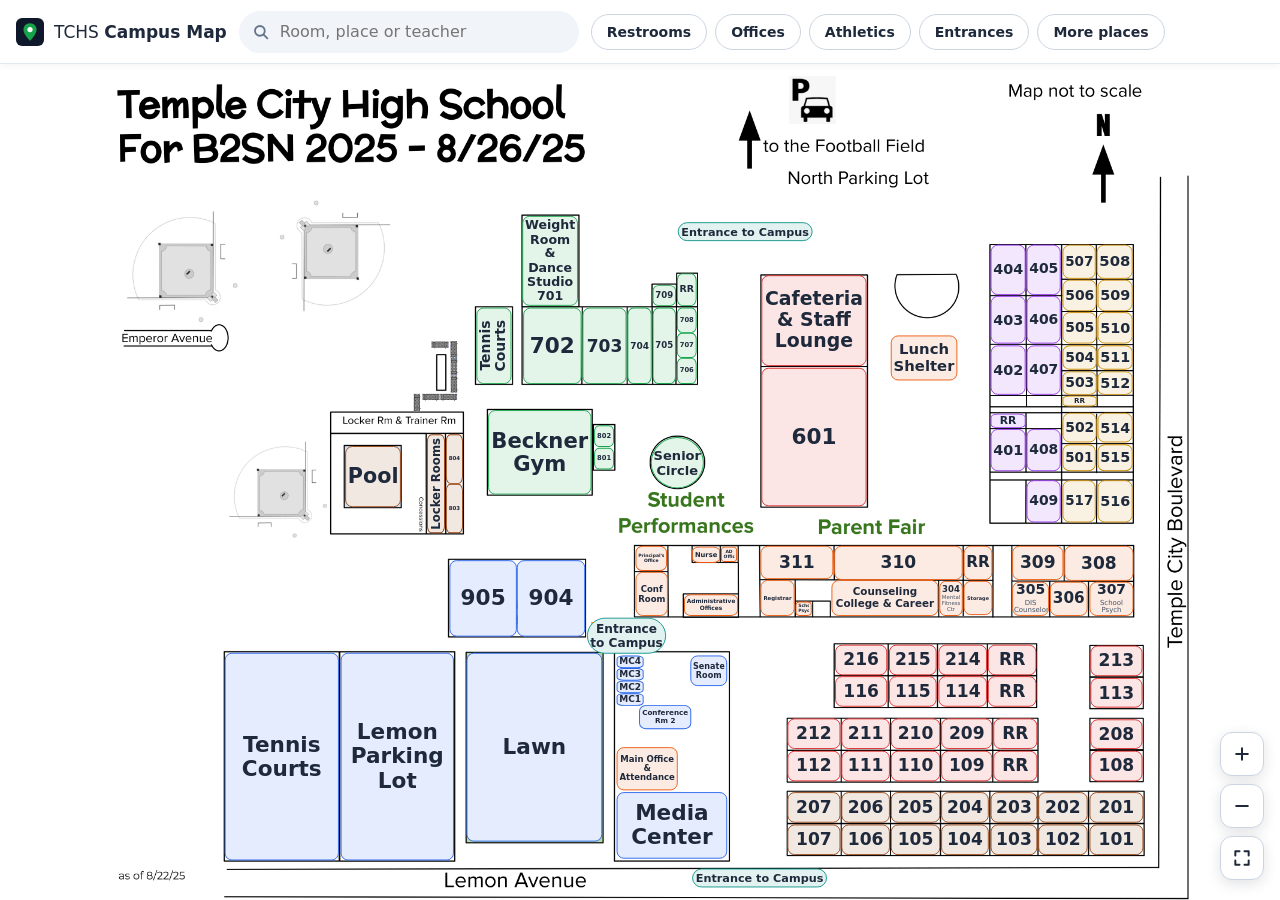
<file: index.html>
<!doctype html>
<html lang="en">
<head>
  <meta charset="utf-8">
  <meta name="viewport" content="width=device-width, initial-scale=1, viewport-fit=cover">
  <title>TCHS Campus Map</title>
  <meta name="description" content="Interactive map of Temple City High School. Find any room, office or teacher and see photos of it.">
  <meta name="theme-color" content="#0f172a">
  <link rel="icon" href="web/icon.svg" type="image/svg+xml">
  <link rel="stylesheet" href="web/style.css">
</head>
<body>
  <header class="bar">
    <a class="brand" href="./" aria-label="TCHS Campus Map home">
      <img src="web/icon.svg" alt="" width="28" height="28">
      <span>TCHS <b>Campus Map</b></span>
    </a>
    <div class="search" role="search">
      <svg viewBox="0 0 24 24" aria-hidden="true"><circle cx="10.5" cy="10.5" r="6.5"/><path d="m15.5 15.5 5 5"/></svg>
      <input id="search" type="search" placeholder="Room, place or teacher" autocomplete="off" spellcheck="false"
             aria-label="Search rooms, places or teachers" aria-controls="results" enterkeyhint="go">
      <span id="count" aria-live="polite"></span>
      <ul id="results" role="listbox" hidden></ul>
    </div>
    <nav class="chips" aria-label="Quick find">
      <button type="button" data-kind="restroom">Restrooms</button>
      <button type="button" data-kind="office">Offices</button>
      <button type="button" data-kind="athletics">Athletics</button>
      <button type="button" data-kind="entrance">Entrances</button>
      <button type="button" id="more-button">More places</button>
    </nav>
  </header>

  <main id="viewport" aria-label="Campus map. Drag to move, pinch or scroll to zoom.">
    <div id="stage">
      <img id="map" alt="Temple City High School campus map" width="1240" height="930" draggable="false">
    </div>
    <div class="zoom" aria-label="Zoom">
      <button type="button" id="zoom-in" aria-label="Zoom in">
        <svg viewBox="0 0 24 24" aria-hidden="true"><path d="M12 5v14M5 12h14"/></svg></button>
      <button type="button" id="zoom-out" aria-label="Zoom out">
        <svg viewBox="0 0 24 24" aria-hidden="true"><path d="M5 12h14"/></svg></button>
      <button type="button" id="zoom-fit" aria-label="Show the whole map">
        <svg viewBox="0 0 24 24" aria-hidden="true"><path d="M4 9V4h5M20 9V4h-5M4 15v5h5M20 15v5h-5"/></svg></button>
    </div>
    <div id="tooltip" role="tooltip" hidden></div>
    <p id="kiosk-banner" hidden>Tap a room &ndash; or type a room number or teacher</p>
    <p id="loading">Loading map&hellip;</p>
  </main>

  <section id="viewer" hidden aria-modal="true" role="dialog" aria-labelledby="viewer-title">
    <img id="photo" alt="">
    <button type="button" class="pill back" id="viewer-back">&larr;&ensp;Back to map</button>
    <button type="button" class="pill share" id="viewer-share">Share</button>
    <button type="button" class="arrow prev" id="viewer-prev" aria-label="Previous photo">
      <svg viewBox="0 0 24 24" aria-hidden="true"><path d="m15 5-7 7 7 7"/></svg></button>
    <button type="button" class="arrow next" id="viewer-next" aria-label="Next photo">
      <svg viewBox="0 0 24 24" aria-hidden="true"><path d="m9 5 7 7-7 7"/></svg></button>
    <div class="caption">
      <h2><span id="viewer-title"></span> <small id="viewer-count"></small></h2>
      <p id="viewer-details" hidden></p>
      <p id="viewer-note" hidden>Stand-in photo &ndash; real photo coming soon</p>
    </div>
  </section>

  <section id="more" hidden aria-modal="true" role="dialog" aria-labelledby="more-title">
    <div class="panel">
      <button type="button" class="close" id="more-close" aria-label="Close">
        <svg viewBox="0 0 24 24" aria-hidden="true"><path d="M6 6l12 12M18 6 6 18"/></svg></button>
      <h2 id="more-title">More places</h2>
      <p>Photos of places that aren&rsquo;t outlined on the map</p>
      <ul id="more-list"></ul>
    </div>
  </section>

  <div id="toast" role="status" hidden></div>
  <script src="web/app.js"></script>
</body>
</html>
</file>
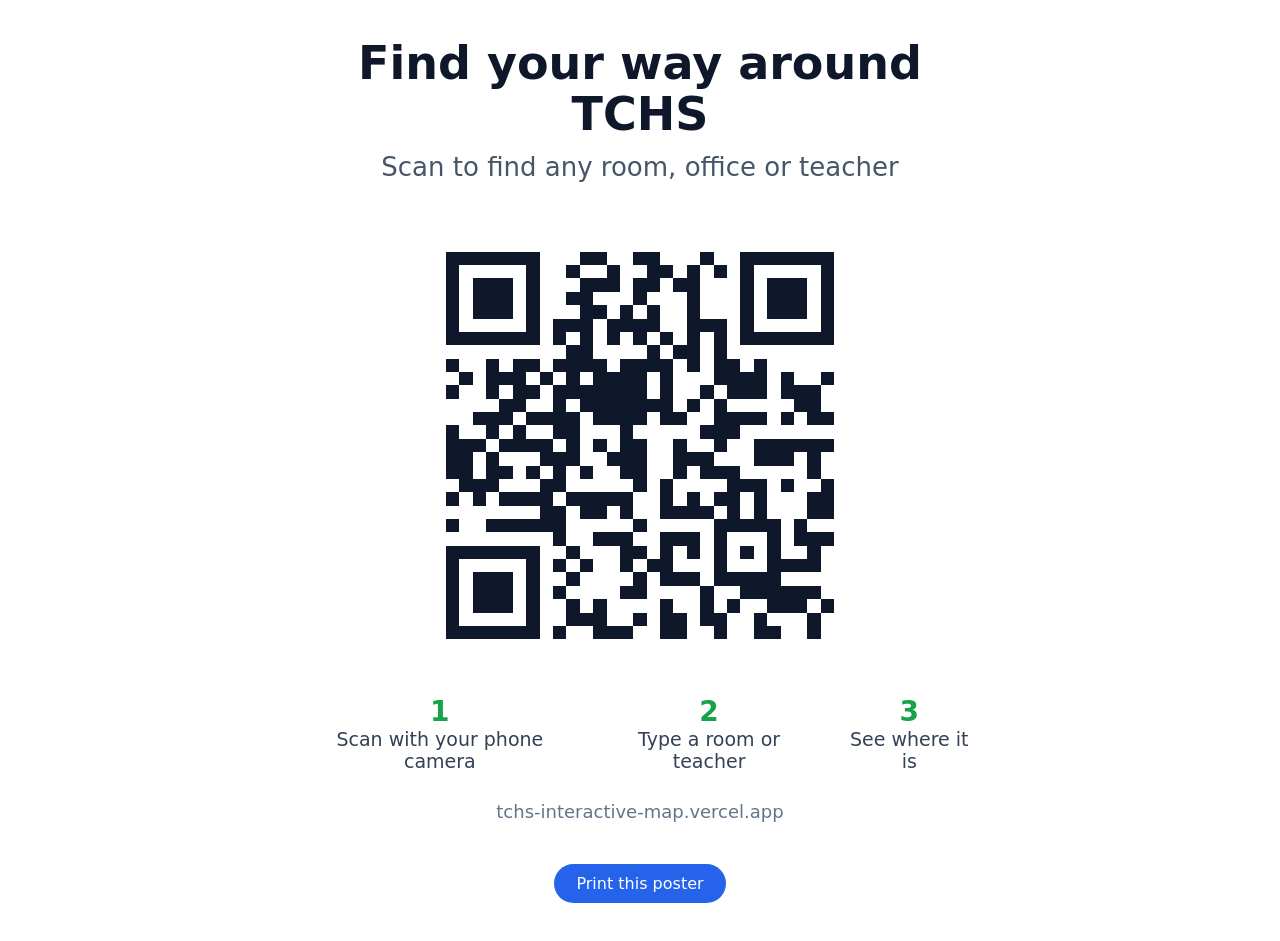
<file: web/poster.html>
<!doctype html>
<html lang="en">
<head>
  <meta charset="utf-8">
  <meta name="viewport" content="width=device-width, initial-scale=1">
  <title>TCHS Campus Map – QR poster</title>
  <style>
    @page { size: letter; margin: 0.6in; }
    body { margin: 0; font-family: "Segoe UI", system-ui, -apple-system, Roboto, Arial, sans-serif; color: #0f172a; text-align: center; }
    .poster { max-width: 7in; margin: 0 auto; padding: 0.4in 0; }
    h1 { margin: 0; font-size: 46px; line-height: 1.1; }
    h2 { margin: 12px 0 0; font-size: 26px; font-weight: 500; color: #475569; }
    img { display: block; width: 4.6in; height: 4.6in; margin: 0.45in auto 0.3in; image-rendering: pixelated; }
    .steps { display: flex; justify-content: center; gap: 28px; margin: 0 0 0.3in; font-size: 19px; color: #334155; }
    .steps b { display: block; font-size: 28px; color: #16a34a; }
    .url { font-size: 18px; color: #64748b; word-break: break-all; }
    .print { margin-top: 24px; padding: 10px 22px; font: inherit; font-size: 16px; border: 0; border-radius: 20px; background: #2563eb; color: #fff; cursor: pointer; }
    @media print { .print { display: none; } }
  </style>
</head>
<body>
  <div class="poster">
    <h1>Find your way around TCHS</h1>
    <h2>Scan to find any room, office or teacher</h2>
    <img src="qr-code.png" alt="QR code for the TCHS Campus Map">
    <div class="steps">
      <div><b>1</b>Scan with your phone camera</div>
      <div><b>2</b>Type a room or teacher</div>
      <div><b>3</b>See where it is</div>
    </div>
    <p class="url">tchs-interactive-map.vercel.app</p>
    <button class="print" onclick="print()">Print this poster</button>
  </div>
</body>
</html>
</file>
<file: web/style.css>
:root {
  --text: #1e293b;
  --subtext: #475569;
  --muted: #64748b;
  --line: #cbd5e1;
  --dark: #0f172a;
  --accent: #2563eb;
  --font: "Segoe UI", system-ui, -apple-system, "Helvetica Neue", Roboto, Arial, sans-serif;
  color-scheme: light;
}

* { box-sizing: border-box; }
html, body { height: 100%; margin: 0; }
body {
  display: flex;
  flex-direction: column;
  font-family: var(--font);
  color: var(--text);
  background: #f8fafc;
  overflow: hidden;
  -webkit-tap-highlight-color: transparent;
}
button { font: inherit; color: inherit; cursor: pointer; }
svg { fill: none; stroke: currentColor; stroke-width: 2.4; stroke-linecap: round; stroke-linejoin: round; }

/* ------------------------------------------------------------------ Top bar */

.bar {
  position: relative;
  z-index: 5;
  display: flex;
  align-items: center;
  gap: 12px;
  flex: none;
  min-height: 64px;
  padding: 10px max(16px, env(safe-area-inset-right)) 10px max(16px, env(safe-area-inset-left));
  background: #fff;
  border-bottom: 1px solid #e2e8f0;
  box-shadow: 0 1px 8px rgb(15 23 42 / .06);
}
.brand {
  display: flex; align-items: center; gap: 10px;
  color: var(--text); text-decoration: none; font-size: 17px; white-space: nowrap;
}
.brand b { font-weight: 650; }

.search { position: relative; flex: 0 1 340px; min-width: 0; }
.search svg { position: absolute; left: 13px; top: 50%; width: 18px; height: 18px; margin-top: -9px; color: var(--muted); pointer-events: none; }
#search {
  width: 100%; height: 42px; padding: 0 84px 0 40px;
  font: 500 16px var(--font); color: var(--text);
  background: #f1f5f9; border: 1.5px solid transparent; border-radius: 21px; outline: none;
  transition: border-color .15s, background .15s;
}
#search:focus { background: #fff; border-color: var(--accent); }
#search::-webkit-search-cancel-button { display: none; }
#count { position: absolute; right: 16px; top: 50%; transform: translateY(-50%); font-size: 12px; color: var(--muted); pointer-events: none; }
#count.none { color: #dc2626; }

#results {
  position: absolute; left: 0; right: 0; top: calc(100% + 6px);
  max-height: min(60vh, 420px); overflow-y: auto;
  margin: 0; padding: 6px; list-style: none;
  background: #fff; border: 1px solid #e2e8f0; border-radius: 14px;
  box-shadow: 0 12px 32px rgb(15 23 42 / .16);
}
#results li { display: flex; align-items: center; gap: 10px; padding: 9px 10px; border-radius: 9px; cursor: pointer; }
#results li:hover, #results li.active { background: #eff6ff; }
#results .dot { flex: none; width: 10px; height: 10px; border-radius: 50%; background: var(--c); }
#results .name { font-weight: 600; }
#results .info { display: block; font-size: 13px; color: var(--muted); }

.chips { display: flex; gap: 8px; overflow-x: auto; scrollbar-width: none; }
.chips::-webkit-scrollbar { display: none; }
.chips button {
  flex: none; height: 36px; padding: 0 15px;
  font-size: 14px; font-weight: 550;
  background: #fff; border: 1px solid var(--line); border-radius: 18px;
  transition: background .15s, border-color .15s, color .15s;
}
.chips button:hover { background: #eff6ff; border-color: var(--accent); }
.chips button.on { background: var(--accent); border-color: var(--accent); color: #fff; }

/* ------------------------------------------------------------------ Map */

#viewport {
  position: relative;
  flex: 1;
  min-height: 0;
  overflow: hidden;
  touch-action: none;
  cursor: grab;
  background: #fff;
}
#viewport.dragging { cursor: grabbing; }
#stage { position: absolute; left: 0; top: 0; width: 1240px; height: 930px; transform-origin: 0 0; }
#map { display: block; width: 1240px; height: 930px; user-select: none; -webkit-user-drag: none; }
#loading { position: absolute; inset: 0; display: grid; place-items: center; margin: 0; color: var(--muted); }

.place {
  position: absolute;
  display: flex; flex-direction: column; align-items: center; justify-content: center;
  padding: 0; margin: 0;
  font-weight: 600; line-height: 1.12; text-align: center; color: var(--text);
  background: color-mix(in srgb, var(--c) 12%, #fff);
  border: 1px solid var(--c);
  border-radius: min(8px, 25%);
  overflow: hidden;
  transition: background .15s, box-shadow .15s, opacity .2s;
}
.place::before { content: ""; position: absolute; inset: -1px; border: 2px solid transparent; border-radius: inherit; }
.place:hover, .place:focus-visible { background: color-mix(in srgb, var(--c) 40%, #fff); outline: none; }
.place:hover::before, .place:focus-visible::before { border-color: var(--c); }
.place.circle { border-radius: 50%; }
.place.tag { border-radius: 999px; }
.place .label { display: block; max-width: calc(100% - 4px); overflow: hidden; pointer-events: none; }
.place .note { display: block; max-width: calc(100% - 2px); margin-top: 1px; font-weight: 500; color: var(--subtext); pointer-events: none; }
.place.sideways .label { max-width: none; max-height: calc(100% - 4px); writing-mode: vertical-rl; transform: rotate(180deg); }

.place.match { background: color-mix(in srgb, var(--c) 48%, #fff); z-index: 1; overflow: visible; }
.place.match::after {
  content: ""; position: absolute; inset: -5px;
  border: 2.5px solid var(--c); border-radius: inherit;
  animation: pulse 1.1s ease-in-out infinite;
}
.place.dim { background: #f1f5f9; border-color: var(--line); }
.place.dim > * { opacity: .32; }
@keyframes pulse { 50% { inset: -9px; opacity: .45; } }

.zoom {
  position: absolute; z-index: 2; right: max(16px, env(safe-area-inset-right)); bottom: max(20px, env(safe-area-inset-bottom));
  display: flex; flex-direction: column; gap: 8px;
}
.zoom button {
  display: grid; place-items: center; width: 44px; height: 44px; padding: 0;
  background: #fff; border: 1px solid var(--line); border-radius: 12px;
  box-shadow: 0 4px 14px rgb(15 23 42 / .12);
}
.zoom button:hover { background: #eff6ff; border-color: var(--accent); }
.zoom svg { width: 20px; height: 20px; }

#tooltip {
  position: absolute; z-index: 3; pointer-events: none;
  max-width: 280px; padding: 7px 12px;
  font-size: 14px; font-weight: 600; color: #fff;
  background: rgb(15 23 42 / .92); border-radius: 10px;
  transform: translate(-50%, calc(-100% - 14px));
}
#tooltip small { display: block; font-weight: 500; color: #cbd5e1; }

#kiosk-banner {
  position: absolute; left: 50%; bottom: 28px; transform: translateX(-50%);
  margin: 0; padding: 14px 28px;
  font-size: 22px; font-weight: 600; color: #fff; white-space: nowrap;
  background: var(--dark); border-radius: 30px;
  box-shadow: 0 10px 30px rgb(15 23 42 / .3);
  animation: breathe 2s ease-in-out infinite;
}
@keyframes breathe { 50% { opacity: .82; } }

/* ------------------------------------------------------------------ Photo viewer */

#viewer {
  position: fixed; inset: 0; z-index: 20;
  background: var(--dark);
  touch-action: pan-y;
  animation: fade .25s ease;
}
@keyframes fade { from { opacity: 0; } }
#photo { position: absolute; inset: 0; width: 100%; height: 100%; object-fit: contain; user-select: none; -webkit-user-drag: none; }
#photo.swap { animation: fade .25s ease; }

.pill {
  position: absolute; top: max(16px, env(safe-area-inset-top));
  height: 44px; padding: 0 20px;
  font-size: 16px; font-weight: 600;
  background: rgb(255 255 255 / .94); border: 0; border-radius: 22px;
  box-shadow: 0 6px 20px rgb(0 0 0 / .25);
}
.pill:hover { background: #fff; }
.back { left: max(16px, env(safe-area-inset-left)); }
.share { right: max(16px, env(safe-area-inset-right)); }

.arrow {
  position: absolute; top: 50%; width: 52px; height: 52px; margin-top: -26px; padding: 0;
  display: grid; place-items: center;
  color: #fff; background: rgb(15 23 42 / .55); border: 0; border-radius: 50%;
}
.arrow:hover { background: rgb(15 23 42 / .85); }
.arrow svg { width: 26px; height: 26px; stroke-width: 2.8; }
.prev { left: max(14px, env(safe-area-inset-left)); }
.next { right: max(14px, env(safe-area-inset-right)); }

.caption {
  position: absolute; left: 50%; bottom: max(22px, env(safe-area-inset-bottom)); transform: translateX(-50%);
  width: max-content; max-width: calc(100% - 32px);
  padding: 12px 26px; text-align: center; color: #fff;
  background: rgb(15 23 42 / .92); border-radius: 26px;
}
.caption h2 { margin: 0; font-size: 22px; font-weight: 650; }
.caption small { margin-left: 8px; font-size: 14px; font-weight: 500; color: #cbd5e1; }
.caption p { margin: 4px 0 0; font-size: 15px; color: #e2e8f0; }
#viewer-note { font-size: 13px; color: #cbd5e1; }

/* ------------------------------------------------------------------ More places */

#more {
  position: fixed; inset: 0; z-index: 15;
  display: grid; place-items: center; padding: 16px;
  background: rgb(15 23 42 / .5);
  animation: fade .2s ease;
}
#more[hidden], #viewer[hidden] { display: none; }
.panel {
  position: relative; width: min(520px, 100%); max-height: 100%; overflow-y: auto;
  padding: 24px; background: #fff; border-radius: 18px;
  box-shadow: 0 24px 60px rgb(15 23 42 / .35);
}
.panel h2 { margin: 0; font-size: 24px; }
.panel > p { margin: 6px 0 16px; color: var(--muted); font-size: 14px; }
.close {
  position: absolute; right: 16px; top: 16px; width: 38px; height: 38px; padding: 0;
  display: grid; place-items: center; background: #f1f5f9; border: 0; border-radius: 50%;
}
.close:hover { background: #e2e8f0; }
.close svg { width: 18px; height: 18px; }
#more-list { margin: 0; padding: 0; list-style: none; display: grid; gap: 8px; }
#more-list button {
  display: flex; justify-content: space-between; align-items: center; width: 100%;
  padding: 12px 16px; font-size: 16px; font-weight: 600; text-align: left;
  background: #f8fafc; border: 1px solid #e2e8f0; border-radius: 12px;
}
#more-list button:hover { background: #eff6ff; border-color: var(--accent); }
#more-list span { font-size: 13px; font-weight: 500; color: var(--muted); }

#toast {
  position: fixed; left: 50%; bottom: 110px; z-index: 30; transform: translateX(-50%);
  padding: 10px 18px; color: #fff; background: var(--dark); border-radius: 20px;
  font-size: 14px; font-weight: 600;
}

/* ------------------------------------------------------------------ Kiosk and small screens */

body.kiosk .share, body.kiosk .brand { display: none; }

@media (max-width: 760px) {
  .bar { flex-wrap: wrap; row-gap: 8px; }
  .brand span { display: none; }
  .search { flex: 1 1 0; }
  .chips { flex: 1 0 100%; order: 3; margin: 0 -16px; padding: 0 16px; }
  .pill { height: 40px; padding: 0 16px; font-size: 15px; }
  .arrow { display: none; }  /* swipe instead */
  .caption { padding: 10px 18px; }
  .caption h2 { font-size: 18px; }
  #kiosk-banner { font-size: 16px; white-space: normal; text-align: center; width: calc(100% - 32px); }
}
</file>
